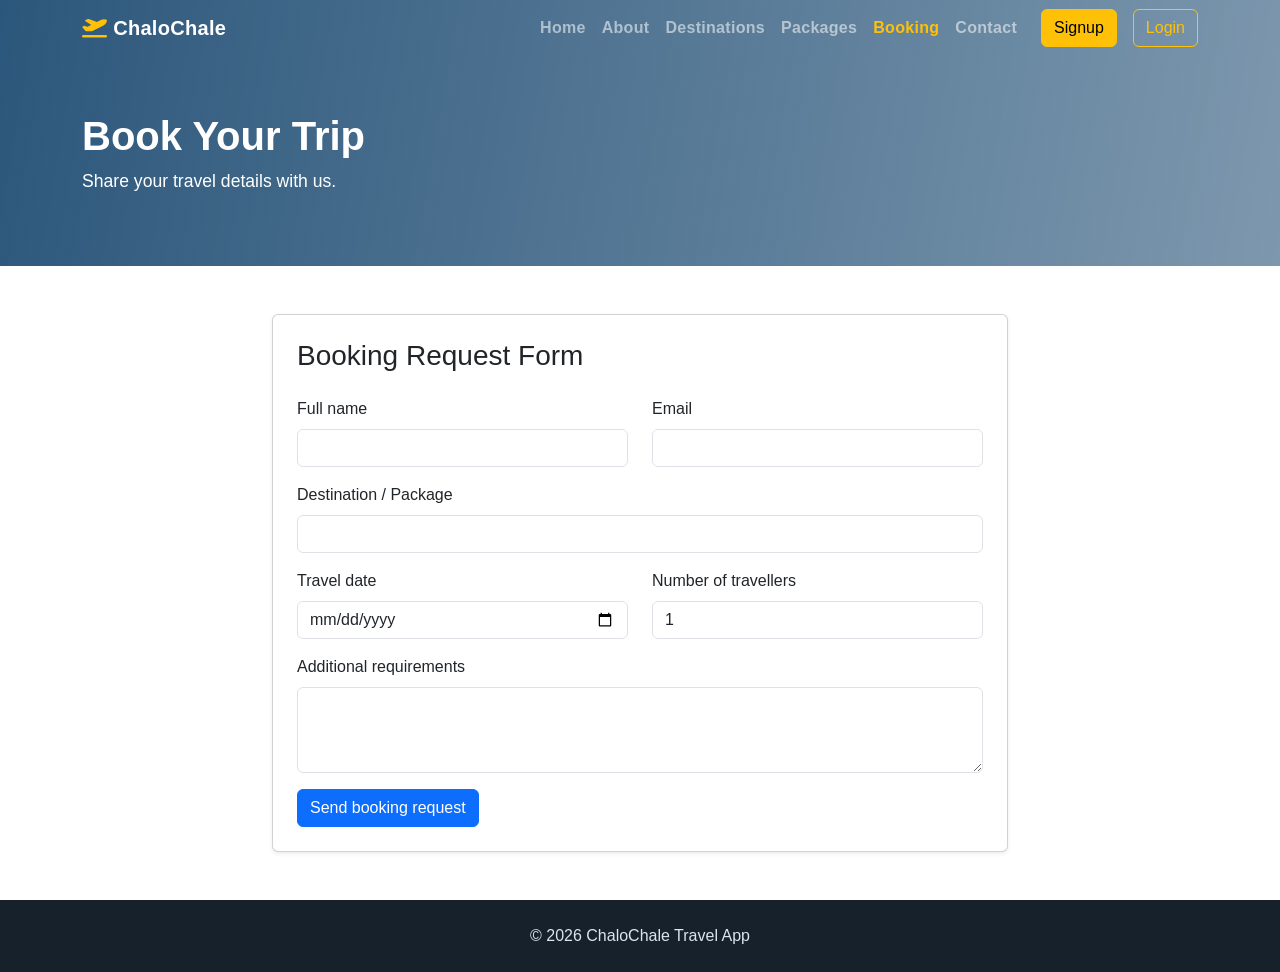
<file: ChaloChale-Travel-App/booking.html>
<!doctype html>
<html lang="en"><head><meta charset="utf-8"><meta name="viewport" content="width=device-width, initial-scale=1"><title>Booking | ChaloChale</title><link href="https://cdn.jsdelivr.net/npm/bootstrap@5.3.3/dist/css/bootstrap.min.css" rel="stylesheet">
<link rel="stylesheet" href="https://cdnjs.cloudflare.com/ajax/libs/font-awesome/6.5.2/css/all.min.css"><link rel="stylesheet" href="css/style.css"><link rel="icon" href="data:image/svg+xml,%3Csvg xmlns='http://www.w3.org/2000/svg' viewBox='0 0 100 100'%3E%3Ctext y='.9em' font-size='90'%3E%E2%9C%88%3C/text%3E%3C/svg%3E"></head><body>
<nav class="navbar navbar-expand-lg navbar-dark fixed-top" id="mainNav"><div class="container">
<a class="navbar-brand fw-bold" href="index.html"><i class="fa-solid fa-plane-departure text-warning"></i> ChaloChale</a>
<button class="navbar-toggler" type="button" data-bs-toggle="collapse" data-bs-target="#menu" aria-controls="menu" aria-expanded="false" aria-label="Toggle navigation"><span class="navbar-toggler-icon"></span></button>
<div class="collapse navbar-collapse" id="menu"><ul class="navbar-nav ms-auto"><li class="nav-item"><a class="nav-link" href="index.html">Home</a></li>
<li class="nav-item"><a class="nav-link" href="about.html">About</a></li>
<li class="nav-item"><a class="nav-link" href="destinations.html">Destinations</a></li>
<li class="nav-item"><a class="nav-link" href="packages.html">Packages</a></li>
<li class="nav-item"><a class="nav-link active" href="booking.html">Booking</a></li>
<li class="nav-item"><a class="nav-link" href="contact.html">Contact</a></li></ul>
<a href="signup.html" class="btn btn-warning ms-lg-3 mt-2 mt-lg-0">Signup</a><a href="login.html" class="btn btn-outline-warning ms-lg-3 mt-2 mt-lg-0">Login</a></div></div></nav>
<header class="page-banner"><div class="container"><h1>Book Your Trip</h1><p>Share your travel details with us.</p></div></header>
<main class="container py-5"><div class="row justify-content-center"><div class="col-lg-8"><div class="card shadow-sm"><div class="card-body p-4"><h3 class="mb-4">Booking Request Form</h3><form id="bookingPageForm">
<div class="row"><div class="col-md-6 mb-3"><label class="form-label" for="name">Full name</label><input class="form-control" id="name" required></div><div class="col-md-6 mb-3"><label class="form-label" for="bookingEmail">Email</label><input type="email" class="form-control" id="bookingEmail" required></div></div>
<div class="mb-3"><label class="form-label" for="bookingDestination">Destination / Package</label><input class="form-control" id="bookingDestination" required></div>
<div class="row"><div class="col-md-6 mb-3"><label class="form-label" for="date">Travel date</label><input type="date" class="form-control" id="date" required></div><div class="col-md-6 mb-3"><label class="form-label" for="people">Number of travellers</label><input type="number" min="1" value="1" class="form-control" id="people" required></div></div>
<div class="mb-3"><label class="form-label" for="message">Additional requirements</label><textarea class="form-control" id="message" rows="3"></textarea></div><button class="btn btn-primary" type="submit">Send booking request</button>
</form><div id="bookingPageMessage" class="alert alert-success mt-3 d-none">Thank you! Your demo booking request has been received.</div></div></div></div></div></main>
<footer class="footer py-4 text-center">© 2026 ChaloChale Travel App</footer><script src="https://cdn.jsdelivr.net/npm/bootstrap@5.3.3/dist/js/bootstrap.bundle.min.js"></script><script src="js/script.js"></script></body></html>
</file>
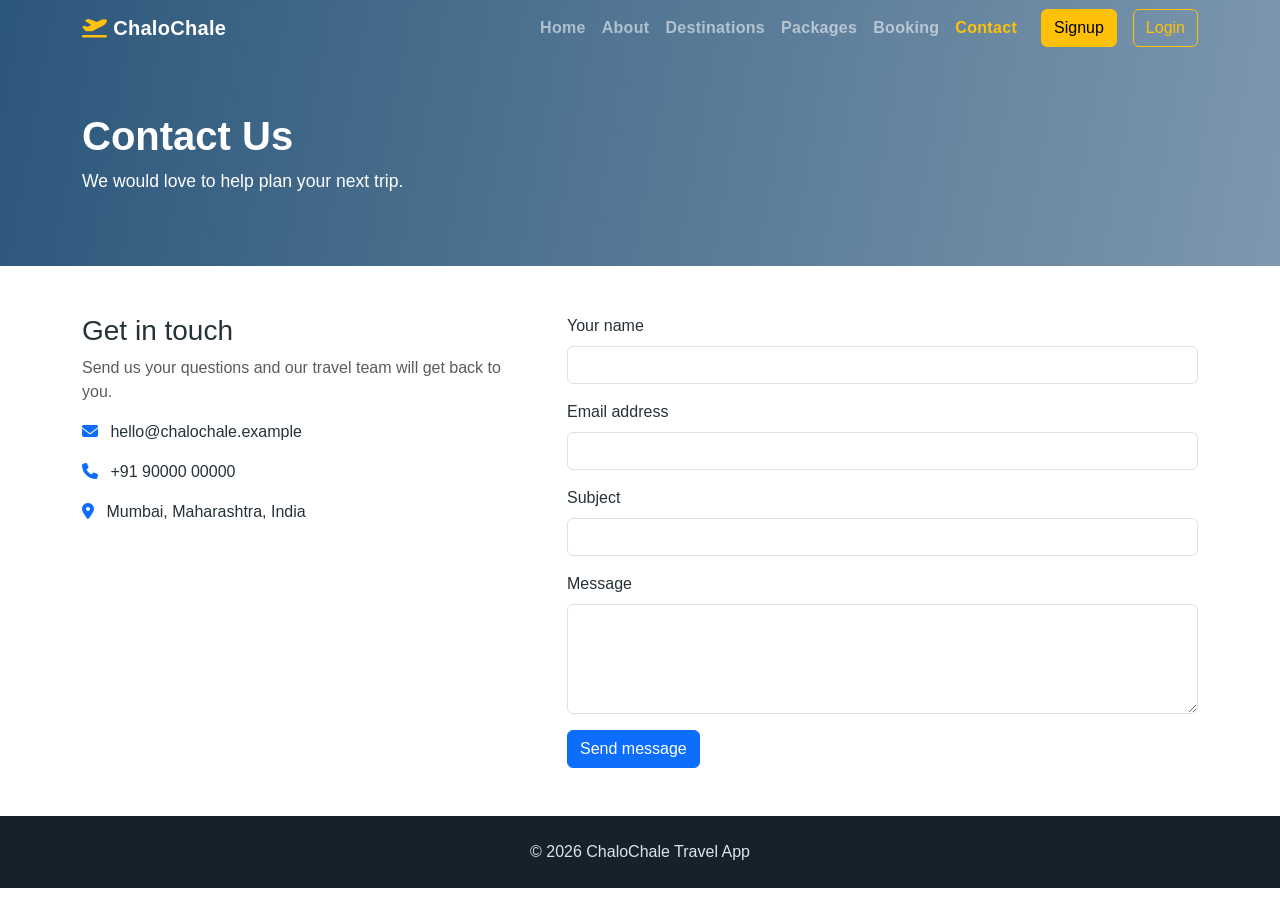
<file: ChaloChale-Travel-App/contact.html>
<!doctype html>
<html lang="en"><head><meta charset="utf-8"><meta name="viewport" content="width=device-width, initial-scale=1"><title>Contact | ChaloChale</title><link href="https://cdn.jsdelivr.net/npm/bootstrap@5.3.3/dist/css/bootstrap.min.css" rel="stylesheet">
<link rel="stylesheet" href="https://cdnjs.cloudflare.com/ajax/libs/font-awesome/6.5.2/css/all.min.css"><link rel="stylesheet" href="css/style.css"><link rel="icon" href="data:image/svg+xml,%3Csvg xmlns='http://www.w3.org/2000/svg' viewBox='0 0 100 100'%3E%3Ctext y='.9em' font-size='90'%3E%E2%9C%88%3C/text%3E%3C/svg%3E"></head><body>
<nav class="navbar navbar-expand-lg navbar-dark fixed-top" id="mainNav"><div class="container">
<a class="navbar-brand fw-bold" href="index.html"><i class="fa-solid fa-plane-departure text-warning"></i> ChaloChale</a>
<button class="navbar-toggler" type="button" data-bs-toggle="collapse" data-bs-target="#menu" aria-controls="menu" aria-expanded="false" aria-label="Toggle navigation"><span class="navbar-toggler-icon"></span></button>
<div class="collapse navbar-collapse" id="menu"><ul class="navbar-nav ms-auto"><li class="nav-item"><a class="nav-link" href="index.html">Home</a></li>
<li class="nav-item"><a class="nav-link" href="about.html">About</a></li>
<li class="nav-item"><a class="nav-link" href="destinations.html">Destinations</a></li>
<li class="nav-item"><a class="nav-link" href="packages.html">Packages</a></li>
<li class="nav-item"><a class="nav-link" href="booking.html">Booking</a></li>
<li class="nav-item"><a class="nav-link active" href="contact.html">Contact</a></li></ul>
<a href="signup.html" class="btn btn-warning ms-lg-3 mt-2 mt-lg-0">Signup</a><a href="login.html" class="btn btn-outline-warning ms-lg-3 mt-2 mt-lg-0">Login</a></div></div></nav>
<header class="page-banner"><div class="container"><h1>Contact Us</h1><p>We would love to help plan your next trip.</p></div></header>
<main class="container py-5"><div class="row g-5"><div class="col-lg-5"><h3>Get in touch</h3><p class="text-muted">Send us your questions and our travel team will get back to you.</p><p><i class="fa-solid fa-envelope text-primary me-2"></i> hello@chalochale.example</p><p><i class="fa-solid fa-phone text-primary me-2"></i> +91 90000 00000</p><p><i class="fa-solid fa-location-dot text-primary me-2"></i> Mumbai, Maharashtra, India</p></div><div class="col-lg-7"><form id="contactForm"><div class="mb-3"><label for="contactName" class="form-label">Your name</label><input id="contactName" class="form-control" required></div><div class="mb-3"><label for="contactEmail" class="form-label">Email address</label><input type="email" id="contactEmail" class="form-control" required></div><div class="mb-3"><label for="subject" class="form-label">Subject</label><input id="subject" class="form-control" required></div><div class="mb-3"><label for="contactMessage" class="form-label">Message</label><textarea id="contactMessage" rows="4" class="form-control" required></textarea></div><button class="btn btn-primary">Send message</button></form><div id="contactSuccess" class="alert alert-success mt-3 d-none">Thank you! Your demo message has been submitted.</div></div></div></main>
<footer class="footer py-4 text-center">© 2026 ChaloChale Travel App</footer><script src="https://cdn.jsdelivr.net/npm/bootstrap@5.3.3/dist/js/bootstrap.bundle.min.js"></script><script src="js/script.js"></script></body></html>
</file>
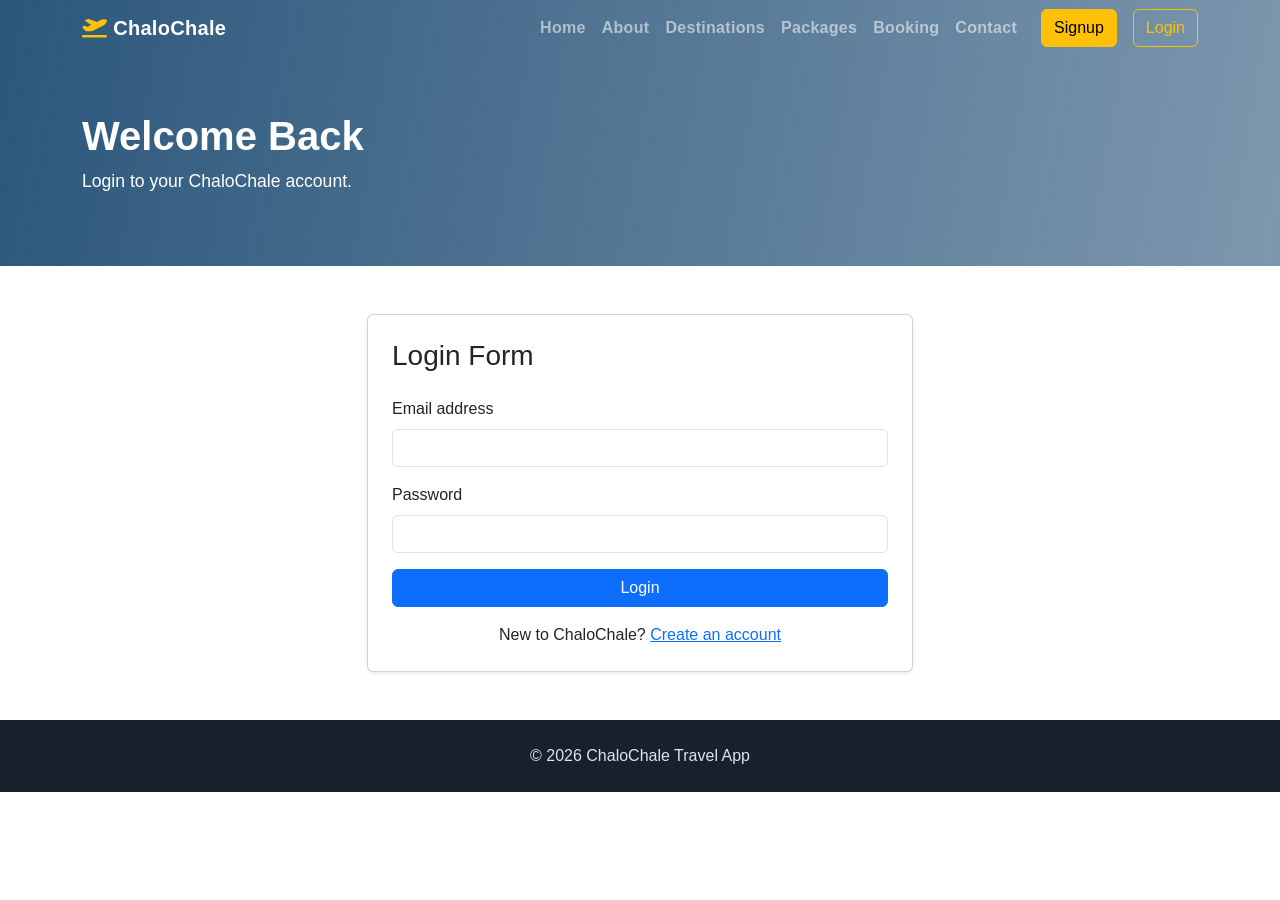
<file: ChaloChale-Travel-App/login.html>
<!doctype html><html lang="en"><head><meta charset="utf-8"><meta name="viewport" content="width=device-width, initial-scale=1"><title>Login | ChaloChale</title><link href="https://cdn.jsdelivr.net/npm/bootstrap@5.3.3/dist/css/bootstrap.min.css" rel="stylesheet"><link rel="stylesheet" href="https://cdnjs.cloudflare.com/ajax/libs/font-awesome/6.5.2/css/all.min.css"><link rel="stylesheet" href="css/style.css"><link rel="icon" href="data:image/svg+xml,%3Csvg xmlns='http://www.w3.org/2000/svg' viewBox='0 0 100 100'%3E%3Ctext y='.9em' font-size='90'%3E%E2%9C%88%3C/text%3E%3C/svg%3E"></head><body><nav class="navbar navbar-expand-lg navbar-dark fixed-top" id="mainNav"><div class="container">
<a class="navbar-brand fw-bold" href="index.html"><i class="fa-solid fa-plane-departure text-warning"></i> ChaloChale</a>
<button class="navbar-toggler" type="button" data-bs-toggle="collapse" data-bs-target="#menu" aria-controls="menu" aria-expanded="false" aria-label="Toggle navigation"><span class="navbar-toggler-icon"></span></button>
<div class="collapse navbar-collapse" id="menu"><ul class="navbar-nav ms-auto"><li class="nav-item"><a class="nav-link" href="index.html">Home</a></li>
<li class="nav-item"><a class="nav-link" href="about.html">About</a></li>
<li class="nav-item"><a class="nav-link" href="destinations.html">Destinations</a></li>
<li class="nav-item"><a class="nav-link" href="packages.html">Packages</a></li>
<li class="nav-item"><a class="nav-link" href="booking.html">Booking</a></li>
<li class="nav-item"><a class="nav-link" href="contact.html">Contact</a></li></ul>
<a href="signup.html" class="btn btn-warning ms-lg-3 mt-2 mt-lg-0">Signup</a><a href="login.html" class="btn btn-outline-warning ms-lg-3 mt-2 mt-lg-0">Login</a></div></div></nav><header class="page-banner"><div class="container"><h1>Welcome Back</h1><p>Login to your ChaloChale account.</p></div></header><main class="container py-5"><div class="row justify-content-center"><div class="col-md-8 col-lg-6"><div class="card shadow-sm"><div class="card-body p-4"><h3 class="mb-4">Login Form</h3><form id="loginForm"><div class="mb-3"><label for="loginEmail" class="form-label">Email address</label><input type="email" class="form-control" id="loginEmail" required></div><div class="mb-3"><label for="loginPassword" class="form-label">Password</label><input type="password" class="form-control" id="loginPassword" required></div><button class="btn btn-primary w-100" type="submit">Login</button></form><div id="loginMessage" class="alert alert-info mt-3 d-none" role="alert">This is a frontend demo. Connect a backend to verify login details.</div><p class="text-center mt-3 mb-0">New to ChaloChale? <a href="signup.html">Create an account</a></p></div></div></div></div></main><footer class="footer py-4 text-center">© 2026 ChaloChale Travel App</footer><script src="https://cdn.jsdelivr.net/npm/bootstrap@5.3.3/dist/js/bootstrap.bundle.min.js"></script><script src="js/script.js"></script></body></html>
</file>
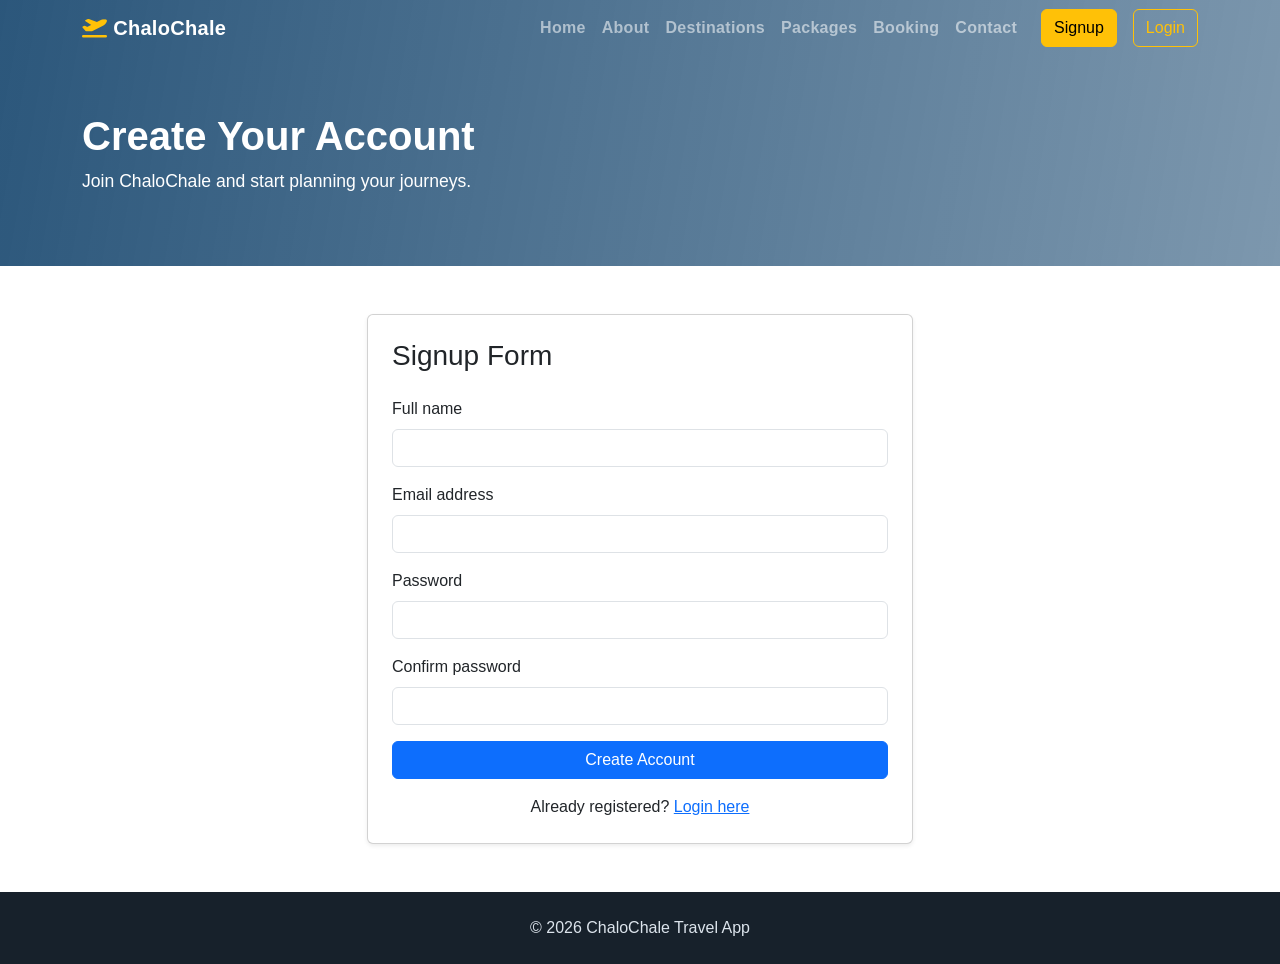
<file: ChaloChale-Travel-App/signup.html>
<!doctype html><html lang="en"><head><meta charset="utf-8"><meta name="viewport" content="width=device-width, initial-scale=1"><title>Signup | ChaloChale</title><link href="https://cdn.jsdelivr.net/npm/bootstrap@5.3.3/dist/css/bootstrap.min.css" rel="stylesheet"><link rel="stylesheet" href="https://cdnjs.cloudflare.com/ajax/libs/font-awesome/6.5.2/css/all.min.css"><link rel="stylesheet" href="css/style.css"><link rel="icon" href="data:image/svg+xml,%3Csvg xmlns='http://www.w3.org/2000/svg' viewBox='0 0 100 100'%3E%3Ctext y='.9em' font-size='90'%3E%E2%9C%88%3C/text%3E%3C/svg%3E"></head><body><nav class="navbar navbar-expand-lg navbar-dark fixed-top" id="mainNav"><div class="container">
<a class="navbar-brand fw-bold" href="index.html"><i class="fa-solid fa-plane-departure text-warning"></i> ChaloChale</a>
<button class="navbar-toggler" type="button" data-bs-toggle="collapse" data-bs-target="#menu" aria-controls="menu" aria-expanded="false" aria-label="Toggle navigation"><span class="navbar-toggler-icon"></span></button>
<div class="collapse navbar-collapse" id="menu"><ul class="navbar-nav ms-auto"><li class="nav-item"><a class="nav-link" href="index.html">Home</a></li>
<li class="nav-item"><a class="nav-link" href="about.html">About</a></li>
<li class="nav-item"><a class="nav-link" href="destinations.html">Destinations</a></li>
<li class="nav-item"><a class="nav-link" href="packages.html">Packages</a></li>
<li class="nav-item"><a class="nav-link" href="booking.html">Booking</a></li>
<li class="nav-item"><a class="nav-link" href="contact.html">Contact</a></li></ul>
<a href="signup.html" class="btn btn-warning ms-lg-3 mt-2 mt-lg-0">Signup</a><a href="login.html" class="btn btn-outline-warning ms-lg-3 mt-2 mt-lg-0">Login</a></div></div></nav><header class="page-banner"><div class="container"><h1>Create Your Account</h1><p>Join ChaloChale and start planning your journeys.</p></div></header><main class="container py-5"><div class="row justify-content-center"><div class="col-md-8 col-lg-6"><div class="card shadow-sm"><div class="card-body p-4"><h3 class="mb-4">Signup Form</h3><form id="signupForm"><div class="mb-3"><label for="signupName" class="form-label">Full name</label><input type="text" class="form-control" id="signupName" required></div><div class="mb-3"><label for="signupEmail" class="form-label">Email address</label><input type="email" class="form-control" id="signupEmail" required></div><div class="mb-3"><label for="signupPassword" class="form-label">Password</label><input type="password" class="form-control" id="signupPassword" minlength="6" required></div><div class="mb-3"><label for="confirmPassword" class="form-label">Confirm password</label><input type="password" class="form-control" id="confirmPassword" minlength="6" required></div><button class="btn btn-primary w-100" type="submit">Create Account</button></form><div id="signupMessage" class="alert mt-3 d-none" role="alert"></div><p class="text-center mt-3 mb-0">Already registered? <a href="login.html">Login here</a></p></div></div></div></div></main><footer class="footer py-4 text-center">© 2026 ChaloChale Travel App</footer><script src="https://cdn.jsdelivr.net/npm/bootstrap@5.3.3/dist/js/bootstrap.bundle.min.js"></script><script src="js/script.js"></script></body></html>
</file>
<file: ChaloChale-Travel-App/css/style.css>
/* ChaloChale custom styles */
:root { --brand: #0d6efd; --dark: #17212b; }
html { scroll-behavior: smooth; }
body { font-family: Arial, Helvetica, sans-serif; color: #263238; }
::selection { background: #ffc107; color: #17212b; }
.navbar-brand { letter-spacing: .3px; }
#mainNav { transition: background-color .3s ease, box-shadow .3s ease; }
#mainNav.nav-scrolled { background-color: var(--dark); box-shadow: 0 6px 20px rgba(0,0,0,.28); }
#mainNav .navbar-nav .nav-link { font-weight: 600; letter-spacing: .3px; }
#mainNav .navbar-nav .nav-link.active { color: #ffc107; }
.hero-img { height: 570px; object-fit: cover; filter: brightness(.55); transition: transform .5s ease-out; }
.carousel-caption { bottom: 20%; }
.section-tag { color: var(--brand); font-size: .8rem; font-weight: 700; letter-spacing: 2px; margin-bottom: .5rem; }
.section-title { font-weight: 750; margin-bottom: .75rem; }
.service-box { height: 100%; padding: 28px 18px; border: 1px solid #e8edf2; border-radius: 14px; background: #fff; transition: transform .2s, box-shadow .2s; }
.service-box:hover { transform: translateY(-5px); box-shadow: 0 10px 25px #15253614; }
.service-box i { font-size: 2rem; color: var(--brand); margin-bottom: 16px; }
.service-box h5 { font-weight: 700; }
.service-box p { color: #6c757d; margin-bottom: 0; }
.travel-card, .package-card { border: 0; border-radius: 14px; overflow: hidden; box-shadow: 0 5px 22px #15253612; transition: transform .2s; }
.travel-card:hover, .package-card:hover { transform: translateY(-5px); }
.travel-card img, .package-card img { height: 220px; object-fit: cover; transition: transform .35s ease; }
.travel-card:hover img, .package-card:hover img { transform: scale(1.06); }
.price { color: #0d6efd; font-weight: 800; }
.newsletter { background: linear-gradient(120deg, #eaf4ff, #fff4df); }
.footer { background: var(--dark); color: #dce4ec; }
.footer a { color: #dce4ec; text-decoration: none; margin-left: 16px; }
.footer a:hover { color: #ffc107; }
.page-banner { padding: 7rem 0 4.5rem; color: white; background: linear-gradient(100deg, #0b3d67dd, #0b3d6788), url("https://images.unsplash.com/photo-1469474968028-56623f02e42e?auto=format&fit=crop&w=1800&q=80") center/cover; }
.page-banner h1 { font-weight: 800; }
.page-banner p { margin-bottom: 0; font-size: 1.1rem; }
@media (prefers-reduced-motion: no-preference) {
  .hero-img { animation: kenburns 9s ease-out both; }
  @keyframes kenburns { from { scale: 1; } to { scale: 1.1; } }
  .carousel-item .carousel-caption > * { opacity: 0; }
  .carousel-item.active .carousel-caption > * { animation: captionUp .7s ease both; }
  .carousel-item.active .carousel-caption .lead { animation-delay: .15s; }
  .carousel-item.active .carousel-caption .btn { animation-delay: .3s; }
  @keyframes captionUp { from { opacity: 0; transform: translateY(24px); } to { opacity: 1; transform: translateY(0); } }
}
#travelCarousel .carousel-indicators [data-bs-target] { width: 34px; height: 5px; border-radius: 3px; background-color: rgba(255,255,255,.45); }
#travelCarousel .carousel-indicators [data-bs-target].active { background-color: #ffc107; }
#travelCarousel .carousel-control-prev, #travelCarousel .carousel-control-next { width: 6%; opacity: .7; }
#travelCarousel .carousel-control-prev:hover, #travelCarousel .carousel-control-next:hover { opacity: 1; }
@media (max-width: 767.98px) {
  .hero-img { height: 430px; }
  .carousel-caption { bottom: 12%; }
  .carousel-caption h1, .carousel-caption h2 { font-size: 2rem; }
  .carousel-caption p { font-size: .95rem; }
  .footer a { display: inline-block; margin: 8px; }
}
</file>
